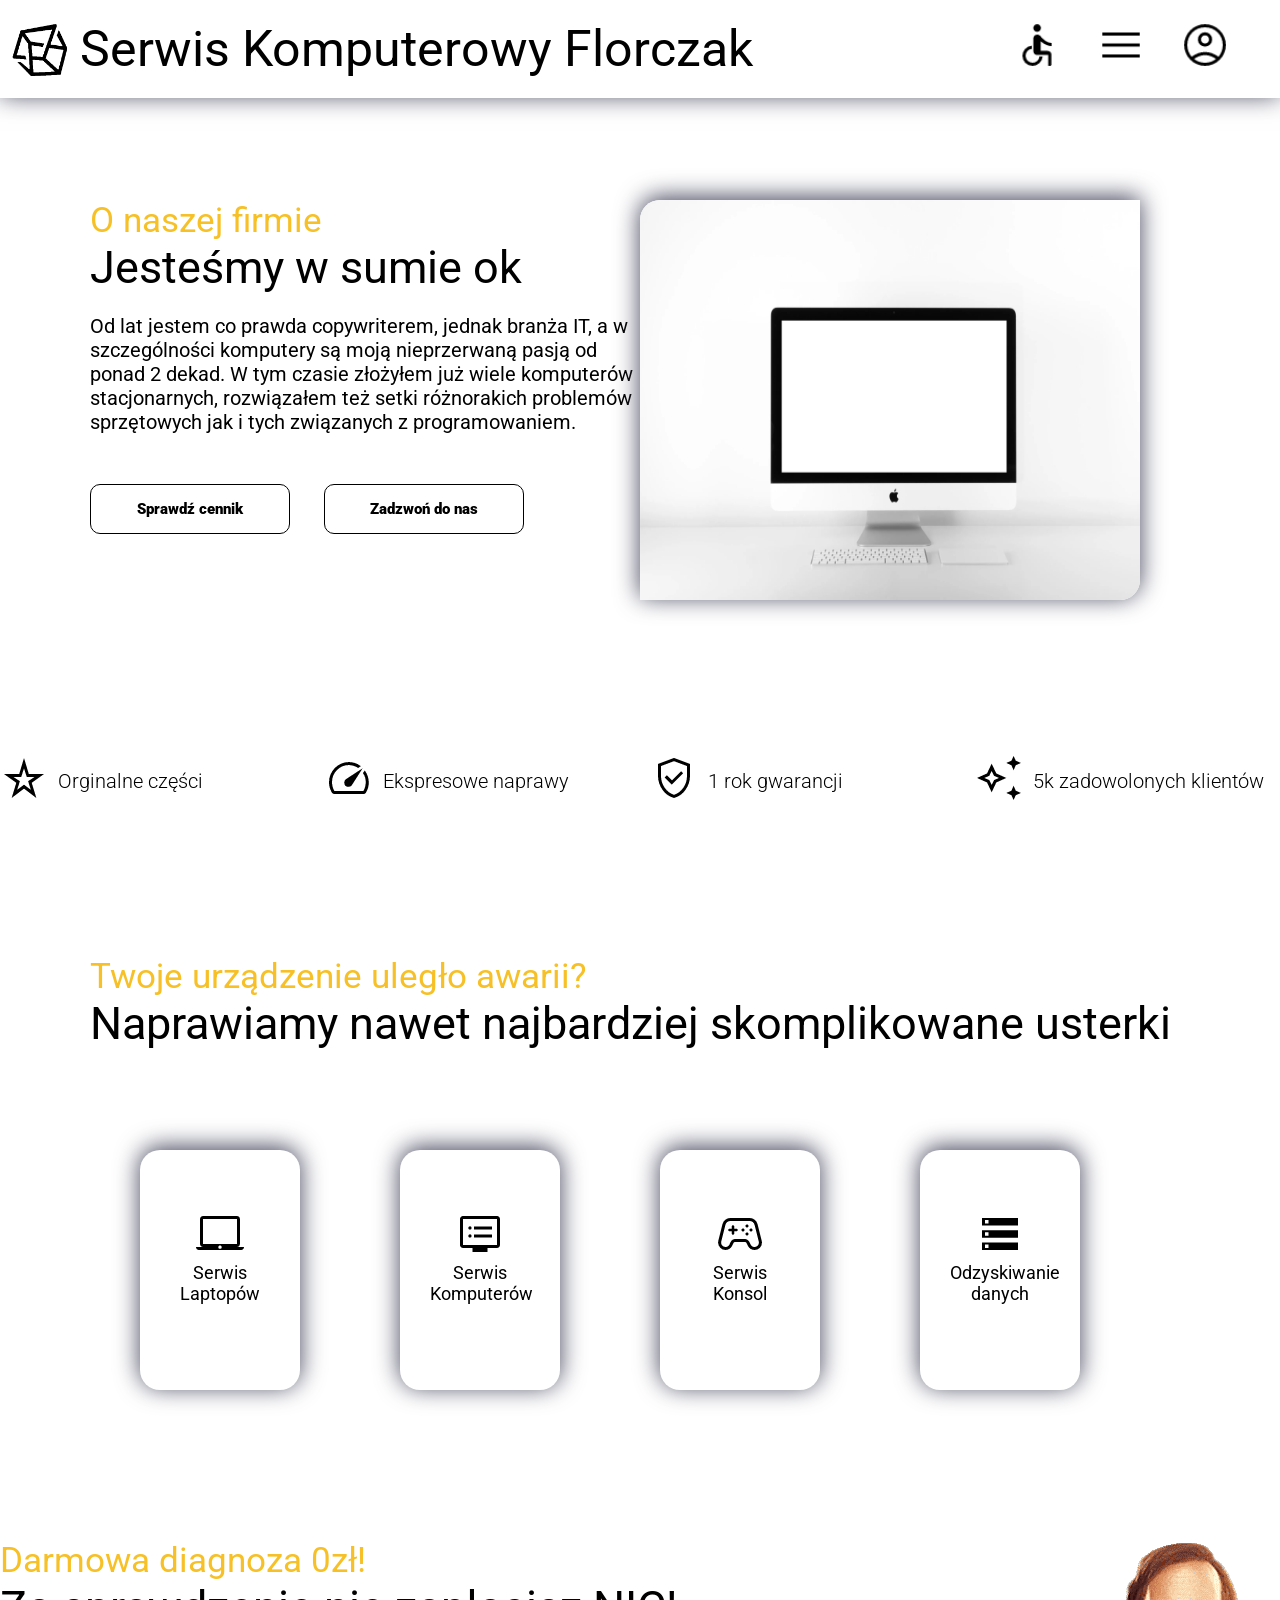
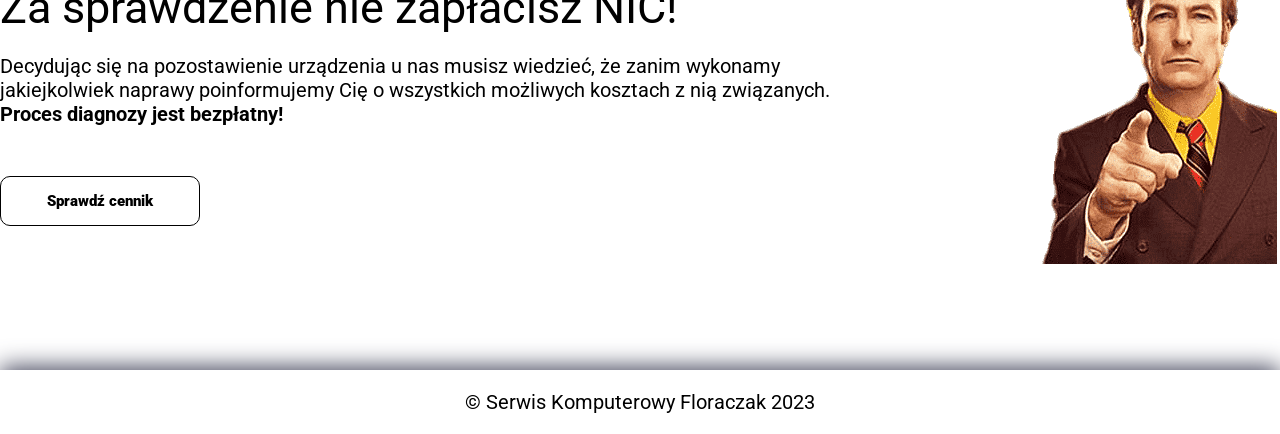
<file: php/database project/index.html>
<!DOCTYPE html>
<html lang="en">
<head>
    <meta charset="UTF-8">
    <meta http-equiv="X-UA-Compatible" content="IE=edge">
    <meta name="viewport" content="width=device-width, initial-scale=1.0">
    <title>Serwis Komputerowy</title>
    <script defer src="main.js"></script>
    <link rel="stylesheet" href="style.css">
    <link rel="shortcut icon" href="img/logo_florczak.png" type="image/x-icon">
</head>
<body>
        <header>
            <section id="logo-container">
                <img id="logo" src="img/logo_florczak.png" alt="logo firmy">
            </section>
            <section id="highline">
                Serwis Komputerowy Florczak
            </section>
            <section id="helper">
                <div id="vessel">
                    <img class="helpers" title="pomoc" id="access" src="img/accessible_FILL0_wght400_GRAD0_opsz48.png" alt="ułatwienia dla niepełnosprawnych">
                    <img class="helpers" title="menu" id="menu-btn" onclick="openNav()" src="img/menu_FILL0_wght400_GRAD0_opsz48.png" alt="menu">
                    <a href="log.php"><img title="zaloguj" class="helpers" id="account" src="img/account_circle_FILL0_wght400_GRAD0_opsz48.png" alt="Konto"></a>    
                </div>
                <div id="option" >
                    <div id="option-content" >
                        <div id="bigger" class="options">Powiększ tekst A+</div>
                        <div id="smaller" class="options">Pomniejsz tekst A-</div>
                        <div id="colors" class="options">Kontrast żółto-czarny</div>
                    </div>
                </div>
                <div id="myNav" class="overlay">
                    <a href="javascript:void(0)" class="closebtn" onclick="closeNav()">&times;</a>
                    <div class="overlay-content">
                        <a href="index.html">Strona główna</a>
                        <a href="cennik.php">Cennik</a>
                        <a href="kontakt.html">Kontakt</a>
                    </div>
                </div>
            </section>     
        </header>

    <section class="text">
        <section id="describe">
            <span id="ftitle">O naszej firmie</span><br>
            <span class="ltitle">Jesteśmy w sumie ok</span>
            <p class="paragraph">Od lat jestem co prawda copywriterem, jednak branża IT, a w szczególności komputery są moją nieprzerwaną pasją od ponad 2 dekad. W tym czasie złożyłem już wiele komputerów stacjonarnych, rozwiązałem też setki różnorakich problemów sprzętowych jak i tych związanych z programowaniem. </p>
            <a href="cennik.php"><button class="btn">Sprawdź cennik</button></a>
            <a href="tel:+48733147720"><button class="btn">Zadzwoń do nas</button></a>
        </section>
        <section id="mac">
            <img id="laptop" src="img/imac.jpg" alt="Obraz laptopa">
        </section>
    </section>

    <section id="opinions">
        <div class="op-container">
            <div><img id="set" src="img/star_rate_FILL0_wght400_GRAD0_opsz48.png" alt="oceny"></div>
            <div class="op"><span>Orginalne części</span></div>
        </div>
        <div class="op-container">
            <div><img id="express" src="img/speed_FILL0_wght400_GRAD0_opsz48.png" alt="oceny"></div>
            <div class="op"><span>Ekspresowe naprawy</span></div>
        </div>
        <div class="op-container">
            <div><img id="year" src="img/verified_user_FILL0_wght400_GRAD0_opsz48.png" alt="oceny"></div>
            <div class="op"><span>1 rok gwarancji</span></div>
        </div>
        <div class="op-container">
            <div><img id="customer" src="img/auto_awesome_FILL0_wght400_GRAD0_opsz48.png" alt="oceny"></div>
            <div class="op"><span>5k zadowolonych klientów</span></div>
        </div>
    </section>
    <section class="text1">
        <section id="describe2">
            <span id="ftitle">Twoje urządzenie uległo awarii?</span><br>
            <span class="ltitle">Naprawiamy nawet najbardziej skomplikowane usterki</span>
        </section>
        <section id="device">
            <a href="cennik.php"><div class="devices"><img src="img/laptop_mac_FILL0_wght400_GRAD0_opsz48.png" alt="laptop"><br>Serwis Laptopów</div></a>
            <a href="cennik.php"><div class="devices"><img src="img/dvr_FILL0_wght400_GRAD0_opsz48.png" alt="Komputer"> <br> Serwis Komputerów</div></a>
            <a href="cennik.php"><div class="devices"><img src="img/stadia_controller_FILL0_wght400_GRAD0_opsz48.png" alt="Kontroler"> Serwis Konsol</div></a>
            <a href="cennik.php"><div class="devices"><img src="img/storage_FILL0_wght400_GRAD0_opsz48.png" alt="Pamięć"> Odzyskiwanie danych</div></a>
        </section>
    </section>

    <section class="text3">
        <section id="freeofcharge">   
            <span id="ftitle">Darmowa diagnoza 0zł!</span><br>
            <span class="ltitle">Za sprawdzenie nie zapłacisz NIC!</span>
            <p>Decydując się na pozostawienie urządzenia u nas musisz wiedzieć, że zanim wykonamy jakiejkolwiek naprawy poinformujemy Cię o wszystkich możliwych kosztach z nią związanych. <b>Proces diagnozy jest bezpłatny!</b></p>
            <a href="cennik.php"><button class="btn">Sprawdź cennik</button></a>
        </section>
        <section id="person">
            <img src="img/calltofloras.png" alt="Saul Goodman">
        </section>
    </section>
    
    <footer>
        &copy; Serwis Komputerowy Floraczak 2023
    </footer>
</body>
</html>
</file>
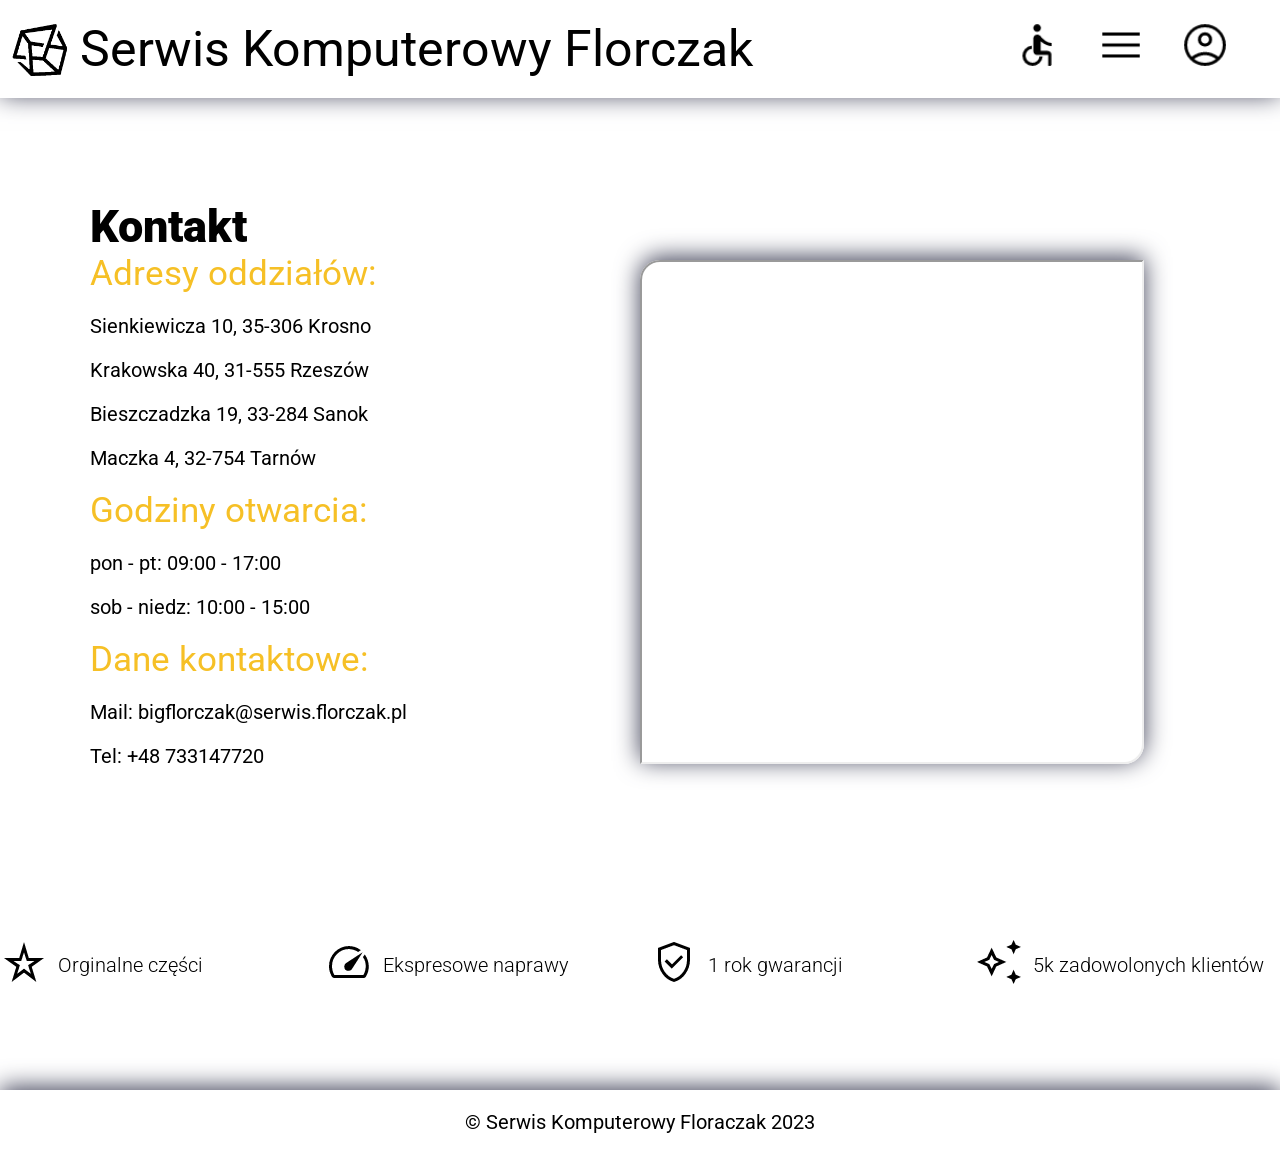
<file: php/database project/kontakt.html>
<!DOCTYPE html>
<html lang="en">
<head>
    <meta charset="UTF-8">
    <meta http-equiv="X-UA-Compatible" content="IE=edge">
    <meta name="viewport" content="width=device-width, initial-scale=1.0">
    <title>Serwis Komputerowy</title>
    <script defer src="main.js"></script>
    <link rel="stylesheet" href="style.css">
    <link rel="shortcut icon" href="img/logo_florczak.png" type="image/x-icon">
</head>
<body>
    <header>
        <section id="logo-container">
            <img id="logo" src="img/logo_florczak.png" alt="logo firmy">
        </section>
        <section id="highline">
            Serwis Komputerowy Florczak
        </section>
        <section id="helper">
            <div id="vessel">
                <img class="helpers" id="access" src="img/accessible_FILL0_wght400_GRAD0_opsz48.png" alt="ułatwienia dla niepełnosprawnych">
                <img class="helpers" id="menu-btn" onclick="openNav()" src="img/menu_FILL0_wght400_GRAD0_opsz48.png" alt="menu">
                <a href="log.php"><img class="helpers" id="account" src="img/account_circle_FILL0_wght400_GRAD0_opsz48.png" alt="Konto"></a>    
            </div>
            <div id="option" >
                <div id="option-content" >
                    <div id="bigger" class="options">Powiększ tekst A+</div>
                    <div id="smaller" class="options">Pomniejsz tekst A-</div>
                    <div id="colors" class="options">Kontrast żółto-czarny</div>
                </div>
            </div>
            <div id="myNav" class="overlay">
                <a href="javascript:void(0)" class="closebtn" onclick="closeNav()">&times;</a>
                <div class="overlay-content">
                    <a href="index.html">Strona główna</a>
                    <a href="cennik.php">Cennik</a>
                    <a href="kontakt.html">Kontakt</a>
                </div>
            </div>
        </section>     
    </header>

    <section class="text">
        <section id="describe">
            <span style="font-weight: 900;" class="ltitle">Kontakt</span><br>
            <span id="ftitle">Adresy oddziałów:</span>
            <p class="paragraph">Sienkiewicza 10, 35-306 Krosno</p>
            <p class="paragraph">Krakowska 40, 31-555 Rzeszów</p>
            <p class="paragraph">Bieszczadzka 19, 33-284 Sanok</p>
            <p class="paragraph">Maczka 4, 32-754 Tarnów</p>
            <span id="ftitle">Godziny otwarcia:</span>
            <p class="paragraph">pon - pt: 09:00 - 17:00</p>
            <p class="paragraph">sob - niedz: 10:00 - 15:00</p>
            <span id="ftitle">Dane kontaktowe:</span>
            <p class="paragraph">Mail: bigflorczak@serwis.florczak.pl</p>
            <p class="paragraph">Tel: +48 733147720</p>
        </section>
        <section>
                <iframe src="https://www.google.com/maps/embed?pb=!1m18!1m12!1m3!1d1824.0166504150861!2d21.715641205690098!3d49.719290233127865!2m3!1f0!2f0!3f0!3m2!1i1024!2i768!4f13.1!3m3!1m2!1s0x473c4ec102854e01%3A0x5c5d27c9bc31e06!2zWmVzcMOzxYIgU3prw7PFgiBFbGVrdHJ5Y3pueWNoIGkgT2fDs2xub2tzenRhxYJjxIVjeWNoIHcgS3JvxZtuaWU!5e0!3m2!1spl!2spl!4v1676795588732!5m2!1spl!2spl" id="map" allowfullscreen="" referrerpolicy="no-referrer-when-downgrade"></iframe> 
        </section>
    </section>

    <section id="opinions">
        <div class="op-container">
            <div><img id="set" src="img/star_rate_FILL0_wght400_GRAD0_opsz48.png" alt="oceny"></div>
            <div class="op"><span>Orginalne części</span></div>
        </div>
        <div class="op-container">
            <div><img id="express" src="img/speed_FILL0_wght400_GRAD0_opsz48.png" alt="oceny"></div>
            <div class="op"><span>Ekspresowe naprawy</span></div>
        </div>
        <div class="op-container">
            <div><img id="year" src="img/verified_user_FILL0_wght400_GRAD0_opsz48.png" alt="oceny"></div>
            <div class="op"><span>1 rok gwarancji</span></div>
        </div>
        <div class="op-container">
            <div><img id="customer" src="img/auto_awesome_FILL0_wght400_GRAD0_opsz48.png" alt="oceny"></div>
            <div class="op"><span>5k zadowolonych klientów</span></div>
        </div>
    </section>

    <footer>
        &copy; Serwis Komputerowy Floraczak 2023
    </footer>   
</body>
</html>
</file>
<file: php/database project/style.css>
@import url('https://fonts.googleapis.com/css2?family=Roboto:ital,wght@0,300;1,100;1,900&display=swap');

html{
    scroll-behavior: smooth !important;
    scroll-padding-top: 110px;
}

html, body{
    width: 100%;
    height: 100%;
    margin: 0;
    padding: 0;
    font-family: 'Roboto', sans-serif;
}


.high_contrast{
    background-color: black;
    color: white;
}

header{
    -webkit-box-shadow: 0px -3px 24px 0px rgba(66, 68, 90, 1);
    -moz-box-shadow: 0px -3px 24px 0px rgba(66, 68, 90, 1);
    box-shadow: 0px -3px 24px 0px rgba(66, 68, 90, 1);
    display: flex;
    background-color: white;
    position: sticky;
    top: 0;
    position: fixed;
    width: 100%;
}


#logo{
    width: 80px;
    height: 80px;
}

#logo-container{
    margin-top: 10px;
}

#highline{
    font-family: 'Roboto', sans-serif;
    font-size: 50px;
    margin-top: 20px;
    margin-bottom: 20px;
}

#helper{
    margin-top: 20px;
}

#vessel{
    right: 50px;
    position: fixed;
}

#option{
    height: 0;
    width: 150px;
    position: fixed;
    z-index: 1;
    top: 110px;
    right: 170px;
    border-radius: 20px;
    -webkit-box-shadow: 0px -3px 24px 0px rgba(66, 68, 90, 1);
    -moz-box-shadow: 0px -3px 24px 0px rgba(66, 68, 90, 1);
    box-shadow: 0px -3px 24px 0px rgba(66, 68, 90, 1);  
    overflow-x: hidden;
    overflow: hidden;
    transition: 0.5s;
    background-color: white;
} 

#option-content{
    position: relative;
    width: 100%;
    text-align: center;
    margin-top: 30px;
}

.options{
    padding: 8px;
    text-decoration: none;
    font-size: 18px;
    color: #818181;
    transition: 0.3s;
}

.options:hover{
    color: #F6C026;
    transition: 0.3s;
    cursor: pointer;
}

.helpers{
    width: 50px;
    height: 50px;
    margin-left: 30px;
    transition: 1s;
    border-radius: 500000px;
}

.helpers:hover{
    background-color: #F6C026;
}

.overlay 
{
    height: 100%;
    width: 0;
    position: fixed;
    z-index: 1;
    top: 0;
    left: 0;
    background-color: rgb(0,0,0);
    background-color: rgba(0,0,0, 0.9);
    overflow-x: hidden;
    transition: 0.5s;
}

.overlay-content 
{
    position: relative;
    top: 35%;
    width: 100%;
    text-align: center;
    margin-top: 30px;
}

.overlay a 
{
    padding: 8px;
    text-decoration: none;
    font-size: 36px;
    color: #818181;
    display: block;
    transition: 0.3s;
}

.overlay a:hover, .overlay a:focus 
{
    color: #f1f1f1;
}

.overlay .closebtn 
{
    position: absolute;
    top: 20px;
    right: 45px;
    font-size: 60px;
}

.text{
    display: flex;
    width: 1100px;
    margin-left: auto;
    margin-right: auto;
    margin-top: 200px;
}

#laptop{
    width: 500px;
    height: 400px;
    border-radius: 20px 0px;
    -webkit-box-shadow: 0px -3px 24px 0px rgba(66, 68, 90, 1);
    -moz-box-shadow: 0px -3px 24px 0px rgba(66, 68, 90, 1);
    box-shadow: 0px -3px 24px 0px rgba(66, 68, 90, 1);  
}

#ftitle{
    color: #F6C026  ;
    font-size: 35px;
}

.ltitle{
    color: black  ;
    font-size: 45px;
}

#ltitle{
    color: black  ;
    font-size: 45px;
}

#describe, #mac{
    width: 50%;
}

.paragraph{
    font-size: 20px;
    font-family: 'Roboto', sans-serif;
    /* width: 480px; */
}

.btn{
    background-color: white;
    border: 1px solid black;
    border-radius: 10px;
    width: 200px;
    height: 50px;
    font-weight: 900;
    font-family: 'Roboto', sans-serif;
    margin: 30px 30px 30px 0px;
    font-size: 15px;
    cursor: pointer;
    transition: 1s;
}

.btn:hover{
    background-color: black;
    color: white;
    font-family: 'Roboto', sans-serif;
    border-color: white;
}

#opinions{
    display: flex;
    width: 1300px;
    margin-top: 150px;
    margin-left: auto;
    margin-right: auto;
}

.op-container{
    width: 325px;
    display: flex;
}

#opinions > .op-container  > div.op{
    color: black;
    font-size: 20px;
    font-weight: 300;
    font-family: 'Roboto', sans-serif;
    margin-top: 15px;
    margin-left: 10px;
}

.text1{
    width: 1100px;
    margin-left: auto;
    margin-right: auto;
    margin-top: 150px;
}

#device{
    display: flex;
    width: 1000px;
    margin-left: auto;
    margin-right: auto;
    margin-top: 100px;
}

.devices{
    -webkit-box-shadow: 0px -3px 24px 0px rgba(66, 68, 90, 1);
    -moz-box-shadow: 0px -3px 24px 0px rgba(66, 68, 90, 1);
    box-shadow: 0px -3px 24px 0px rgba(66, 68, 90, 1);  
    border-radius: 20px;
    padding: 30px;
    margin-right: 100px;
    width: 100px;
    height: 180px;
    text-align: center;
    transition: 0.4s;
    background-color: white;
}

a{
    text-decoration: none;
    color: black;
    font-size: 18px;
}

.devices:hover{
    -webkit-box-shadow: 0px -3px 24px 0px rgb(246,192,38);
    -moz-box-shadow: 0px -3px 24px 0px rgb(246,192,38);
    box-shadow: 0px -3px 24px 0px rgb(246,192,38);  
}

.devices > img{
    margin-top: 30px;
}

footer{
    -webkit-box-shadow: 0px -3px 24px 0px rgba(66, 68, 90, 1);
    -moz-box-shadow: 0px -3px 24px 0px rgba(66, 68, 90, 1);
    box-shadow: 0px -3px 24px 0px rgba(66, 68, 90, 1);
    margin-top: 100px;
    text-align: center;
    padding: 20px;
    font-family: 'Roboto', sans-serif;
    font-size: 20px;
    transition: 0.4s; 
}


.text3{
    display: flex;
    width: 1300px;
    margin-top: 150px;
    margin-left: auto;
    margin-right: auto;
}

.text3 > #freeofcharge > p{
    width: 850px;
    font-size: 20px;
    margin-right: 190px;
}

#cena{
    width: 1100px;
    margin-left: auto;
    margin-right: auto;
    margin-top: 150px;
}

table
{
    margin-top: 30px;
    border-collapse: collapse;
    width: 100%;
    margin-bottom: 50px;
}

th, td
{
    padding: 8px;
    text-align: left;
    border-bottom: 1px solid #ddd;
}

tr:hover
{
      background-color: #F6C026;
      color: #fff;
}

#map{
    width: 500px;
    border-radius: 20px 0px;
    -webkit-box-shadow: 0px -3px 24px 0px rgba(66, 68, 90, 1);
    -moz-box-shadow: 0px -3px 24px 0px rgba(66, 68, 90, 1);
    box-shadow: 0px -3px 24px 0px rgba(66, 68, 90, 1);
    margin-top: 60px;
    height: 500px;
}

#input-con{
    width: 500px;
    margin-left: auto;
    margin-right: auto;
    top: 125px;
    position: relative;
    -webkit-box-shadow: 0px -3px 24px 0px rgba(66, 68, 90, 1);
    -moz-box-shadow: 0px -3px 24px 0px rgba(66, 68, 90, 1);
    box-shadow: 0px -3px 24px 0px rgba(66, 68, 90, 1);
    height: 750px;
    border-radius: 20px;
    bottom: 125px;
}

#wrap{
    display: flex;
    margin-left: auto;
    margin-right: auto;
    width: 440px;
    padding: 20px;
}

#inputs > form > input{
    width: 300px;
    height: 25px;
    margin-bottom: 20px;
    font-size: 20px;
}

#inputs{
    width: 300px;
    margin-left: auto;
    margin-right: auto;
    color: black;
    font-family: 'Roboto', sans-serif;
    font-size: 20px;
}

textarea{
    font-size: 18px;
    width: 300px;
}

#inputs > form > input[submit]{
    width: 305px;
    height: 50px;
}

.error{
    color: red;
    font-size: 18px;
}

.great{
    color: green;
    font-size: 18px;
    font-weight: 900;
    font-family: 'Roboto', sans-serif;
}

#back{
    text-align: center;
}
</file>
